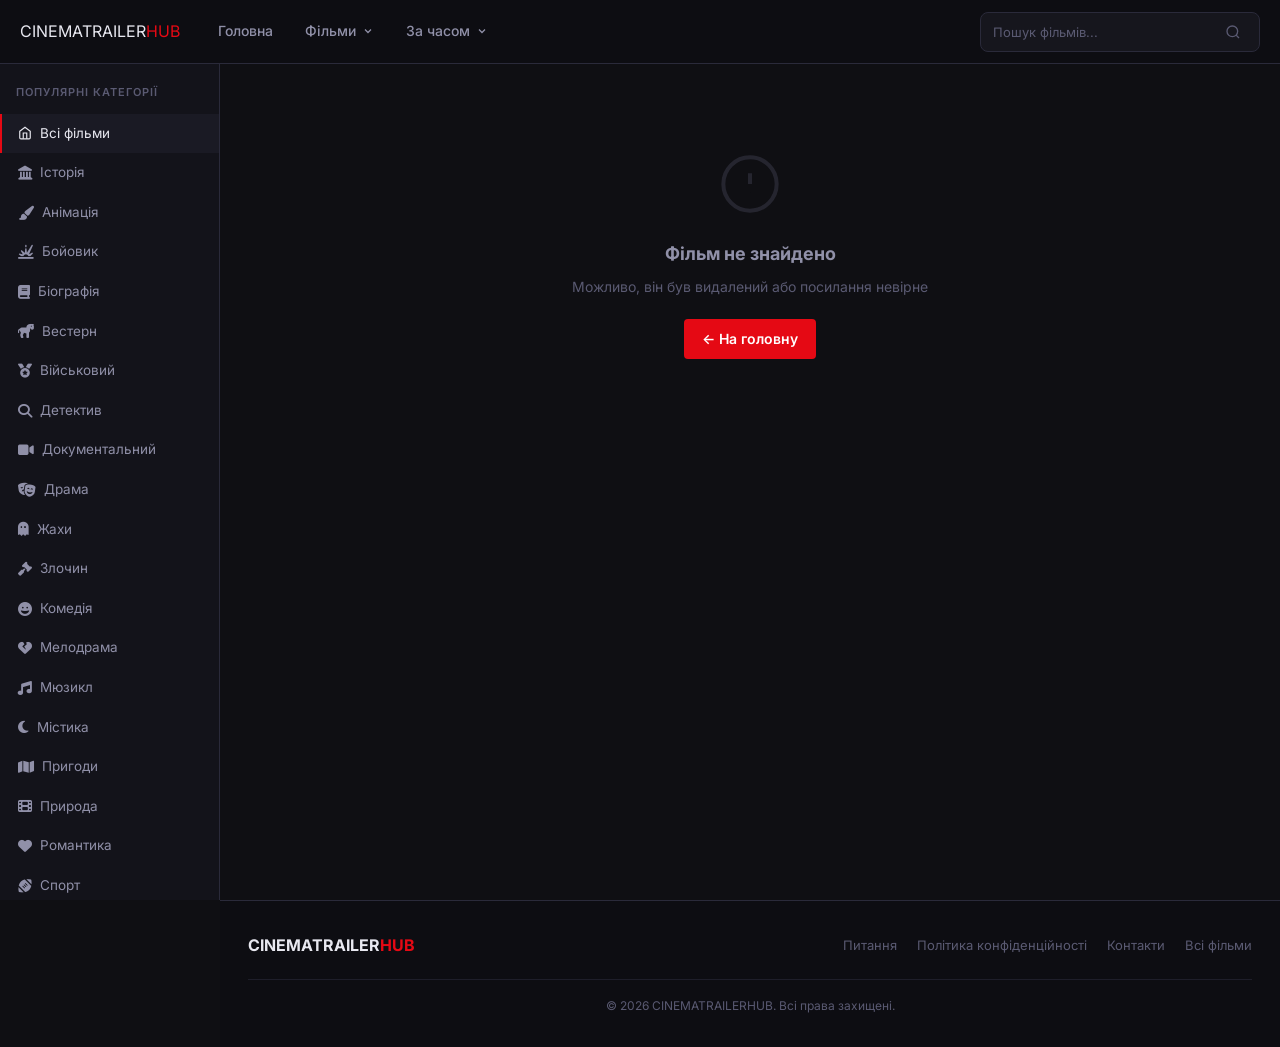
<file: movie.html>
<!DOCTYPE html>
<html lang="uk">
<head>
  <meta charset="UTF-8" />
  <meta name="viewport" content="width=device-width, initial-scale=1.0" />
  <meta name="description" content="Дивіться трейлер фільму онлайн — Filmoteka" />
  <title>Фільм — Filmoteka</title>
  <link rel="preconnect" href="https://fonts.googleapis.com" />
  <link rel="preconnect" href="https://fonts.gstatic.com" crossorigin />
  <link rel="stylesheet" href="https://cdnjs.cloudflare.com/ajax/libs/font-awesome/6.4.0/css/all.min.css" />
  <link href="https://fonts.googleapis.com/css2?family=Inter:wght@400;500;600;700;800&display=swap" rel="stylesheet" />
  <link rel="stylesheet" href="css/style.css" />
</head>
<body>

  <div id="app-header"></div>

  <div class="page-wrapper">
    <div id="app-sidebar"></div>

    <main class="main-content" id="main-content">
      <!-- Rendered by JS -->
    </main>
  </div>

  <div id="app-footer"></div>

  <script src="js/data.js"></script>
  <script src="js/app.js"></script>
  <script>
    document.addEventListener('DOMContentLoaded', function() {
      initMoviePage();
      renderFooter();
    });
  </script>
</body>
</html>
</file>
<file: css/style.css>
:root {
  --bg-primary: #0f0f13;
  --bg-secondary: #16161d;
  --bg-card: #1a1a24;
  --bg-card-hover: #22222f;
  --bg-sidebar: #13131a;
  --bg-header: #0d0d12;
  --accent: #e50914;
  --accent-hover: #f40612;
  --accent-light: rgba(229, 9, 20, 0.15);
  --text-primary: #e8e8f0;
  --text-secondary: #9090a8;
  --text-muted: #5a5a72;
  --border: #2a2a3a;
  --border-light: #1e1e2a;
  --tag-bg: #252535;
  --tag-text: #b0b0c8;
  --star-color: #f5c518;
  --shadow: 0 4px 24px rgba(0, 0, 0, 0.5);
  --shadow-card: 0 2px 12px rgba(0, 0, 0, 0.4);
  --radius: 8px;
  --radius-sm: 4px;
  --radius-lg: 12px;
  --transition: 0.2s ease;
  --sidebar-width: 220px;
  --header-height: 64px;
  --font: 'Inter', -apple-system, BlinkMacSystemFont, 'Segoe UI', sans-serif;
}

/* ---------- Reset & Base ---------- */
*, *::before, *::after {
  box-sizing: border-box;
  margin: 0;
  padding: 0;
}

html {
  scroll-behavior: smooth;
}

body {
  font-family: var(--font);
  background-color: var(--bg-primary);
  color: var(--text-primary);
  line-height: 1.6;
  min-height: 100vh;
  overflow-x: hidden;
}

a {
  color: inherit;
  text-decoration: none;
  transition: color var(--transition);
}

a:hover {
  color: var(--accent);
}

img {
  max-width: 100%;
  display: block;
}

ul, ol {
  list-style: none;
}

button {
  cursor: pointer;
  border: none;
  background: none;
  font-family: inherit;
}

input {
  font-family: inherit;
}

/* ---------- Scrollbar ---------- */
::-webkit-scrollbar {
  width: 6px;
  height: 6px;
}
::-webkit-scrollbar-track {
  background: var(--bg-secondary);
}
::-webkit-scrollbar-thumb {
  background: var(--border);
  border-radius: 3px;
}
::-webkit-scrollbar-thumb:hover {
  background: var(--text-muted);
}

/* ============================================================
   HEADER
   ============================================================ */
.header {
  position: fixed;
  top: 0;
  left: 0;
  right: 0;
  height: var(--header-height);
  background: var(--bg-header);
  border-bottom: 1px solid var(--border);
  z-index: 1000;
  display: flex;
  align-items: center;
  padding: 0 20px;
  gap: 24px;
}

/* Logo */
.header-logo {
  display: flex;
  align-items: center;
  gap: 10px;
  flex-shrink: 0;
  text-decoration: none;
}

.header-logo__icon {
  width: 36px;
  height: 36px;
  background: var(--accent);
  border-radius: var(--radius-sm);
  display: flex;
  align-items: center;
  justify-content: center;
  font-size: 18px;
  flex-shrink: 0;
}

.sidebar-search {
  display: none;
}
.header-logo__icon {
  display: none;
}

.header-logo__text span {
  color: var(--accent);
}

/* Nav */
.header-nav {
  display: flex;
  align-items: center;
  gap: 4px;
}

.nav-item {
  position: relative;
}

.nav-link {
  display: flex;
  align-items: center;
  gap: 6px;
  padding: 8px 14px;
  border-radius: var(--radius-sm);
  font-size: 14px;
  font-weight: 500;
  color: var(--text-secondary);
  transition: all var(--transition);
  white-space: nowrap;
}

.nav-link:hover,
.nav-link.active {
  color: var(--text-primary);
  background: var(--bg-card);
}

.nav-link svg {
  transition: transform var(--transition);
}

.nav-item:hover .nav-link svg {
  transform: rotate(180deg);
}

/* Dropdown */
.nav-dropdown {
  position: absolute;
  top: calc(100% + 8px);
  left: 0;
  background: var(--bg-secondary);
  border: 1px solid var(--border);
  border-radius: var(--radius);
  min-width: 200px;
  padding: 8px;
  opacity: 0;
  visibility: hidden;
  transform: translateY(-8px);
  transition: all var(--transition);
  z-index: 100;
  box-shadow: var(--shadow);
}

.nav-item:hover .nav-dropdown {
  opacity: 1;
  visibility: visible;
  transform: translateY(0);
}

.nav-dropdown a {
  display: block;
  padding: 8px 12px;
  border-radius: var(--radius-sm);
  font-size: 14px;
  color: var(--text-secondary);
  transition: all var(--transition);
}

.nav-dropdown a:hover {
  color: var(--text-primary);
  background: var(--bg-card);
}

/* Search */
.header-search {
  margin-left: auto;
  display: flex;
  align-items: center;
  gap: 8px;
  background: var(--bg-secondary);
  border: 1px solid var(--border);
  border-radius: var(--radius);
  padding: 8px 12px;
  transition: all var(--transition);
  flex-shrink: 0;
  width: 280px;
  height: 40px;
}

.header-search:focus-within {
  border-color: var(--accent);
  background: var(--bg-card);
  box-shadow: 0 0 0 2px rgba(229, 9, 20, 0.1);
}

.header-search input {
  background: none;
  border: none;
  outline: none;
  color: var(--text-primary);
  font-size: 13px;
  padding: 0;
  width: 100%;
  height: 100%;
}

.header-search input::placeholder {
  color: var(--text-muted);
}

.header-search button {
  color: var(--text-muted);
  display: flex;
  align-items: center;
  justify-content: center;
  padding: 4px 6px;
  border-radius: var(--radius-sm);
  transition: all var(--transition);
  flex-shrink: 0;
  width: 28px;
  height: 28px;
}

.header-search button:hover {
  color: var(--accent);
  background: var(--bg-secondary);
}

/* Mobile menu button */
.header-burger {
  display: none;
  flex-direction: column;
  gap: 5px;
  padding: 8px;
  cursor: pointer;
  margin-left: auto;
}

.header-burger span {
  display: block;
  width: 22px;
  height: 2px;
  background: var(--text-primary);
  border-radius: 2px;
  transition: all var(--transition);
}

.header-burger.active span:nth-child(1) {
  transform: rotate(45deg) translate(5px, 5px);
}
.header-burger.active span:nth-child(2) {
  opacity: 0;
}
.header-burger.active span:nth-child(3) {
  transform: rotate(-45deg) translate(5px, -5px);
}

/* ============================================================
   LAYOUT
   ============================================================ */
.page-wrapper {
  display: flex;
  min-height: 100vh;
  padding-top: var(--header-height);
}

/* ---------- Sidebar ---------- */
.sidebar {
  width: var(--sidebar-width);
  flex-shrink: 0;
  background: var(--bg-sidebar);
  border-right: 1px solid var(--border);
  position: fixed;
  top: var(--header-height);
  left: 0;
  bottom: 0;
  overflow-y: auto;
  padding: 20px 0;
  z-index: 100;
  transition: transform var(--transition);
}

.sidebar-title {
  font-size: 11px;
  font-weight: 600;
  text-transform: uppercase;
  letter-spacing: 1px;
  color: var(--text-muted);
  padding: 0 16px 12px;
}

.sidebar-list {
  display: flex;
  flex-direction: column;
}

.sidebar-link {
  display: flex;
  align-items: center;
  gap: 8px;
  padding: 9px 16px;
  font-size: 13.5px;
  color: var(--text-secondary);
  transition: all var(--transition);
  border-left: 2px solid transparent;
  white-space: nowrap;
  overflow: hidden;
  text-overflow: ellipsis;
}

.sidebar-link:hover,
.sidebar-link.active {
  color: var(--text-primary);
  background: var(--bg-card);
  border-left-color: var(--accent);
}

.sidebar-link svg {
  flex-shrink: 0;
  opacity: 0.6;
}

.sidebar-link:hover svg,
.sidebar-link.active svg {
  opacity: 1;
}

/* ---------- Main Content ---------- */
.main-content {
  flex: 1;
  margin-left: var(--sidebar-width);
  min-width: 0;
  padding: 28px 28px 60px;
}

/* ============================================================
   BREADCRUMB
   ============================================================ */
.breadcrumb {
  display: flex;
  align-items: center;
  gap: 8px;
  font-size: 13px;
  color: var(--text-muted);
  margin-bottom: 24px;
}

.breadcrumb a {
  color: var(--text-secondary);
}

.breadcrumb a:hover {
  color: var(--accent);
}

.breadcrumb-sep {
  color: var(--text-muted);
}

.breadcrumb-current {
  color: var(--text-primary);
}

/* ============================================================
   SECTION HEADERS
   ============================================================ */
.section-header {
  display: flex;
  align-items: center;
  justify-content: space-between;
  margin-bottom: 20px;
}

.section-title {
  font-size: 20px;
  font-weight: 700;
  color: var(--text-primary);
  display: flex;
  align-items: center;
  gap: 10px;
}

.section-title::before {
  content: '';
  display: block;
  width: 4px;
  height: 22px;
  background: var(--accent);
  border-radius: 2px;
}

.section-link {
  font-size: 13px;
  color: var(--text-secondary);
  display: flex;
  align-items: center;
  gap: 4px;
  transition: color var(--transition);
}

.section-link:hover {
  color: var(--accent);
}

/* ============================================================
   MOVIE CARDS — GRID
   ============================================================ */
.movies-grid {
  display: grid;
  grid-template-columns: repeat(auto-fill, minmax(160px, 1fr));
  gap: 16px;
}

/* ---------- Movie Card ---------- */
.movie-card {
  display: flex;
  flex-direction: column;
  background: var(--bg-card);
  border-radius: var(--radius);
  overflow: hidden;
  transition: transform var(--transition), box-shadow var(--transition);
  cursor: pointer;
  position: relative;
}

.movie-card:hover {
  transform: translateY(-4px);
  box-shadow: 0 12px 32px rgba(0, 0, 0, 0.6);
}

/* Poster wrapper — fixed aspect ratio */
.movie-card__poster-wrap {
  position: relative;
  width: 100%;
  padding-top: 150%; /* 2:3 ratio */
  overflow: hidden;
  background: var(--bg-secondary);
  flex-shrink: 0;
}

.movie-card__poster {
  position: absolute;
  inset: 0;
  width: 100%;
  height: 100%;
  object-fit: cover;
  transition: transform 0.4s ease;
}

.movie-card:hover .movie-card__poster {
  transform: scale(1.05);
}

/* Overlay on hover */
.movie-card__overlay {
  position: absolute;
  inset: 0;
  background: linear-gradient(to top, rgba(0,0,0,0.85) 0%, rgba(0,0,0,0.1) 50%, transparent 100%);
  opacity: 0;
  transition: opacity var(--transition);
  display: flex;
  align-items: flex-end;
  padding: 12px;
}

.movie-card:hover .movie-card__overlay {
  opacity: 1;
}

.movie-card__play-btn {
  width: 44px;
  height: 44px;
  background: var(--accent);
  border-radius: 50%;
  display: flex;
  align-items: center;
  justify-content: center;
  margin: 0 auto;
  position: absolute;
  top: 50%;
  left: 50%;
  transform: translate(-50%, -50%) scale(0.8);
  opacity: 0;
  transition: all var(--transition);
}

.movie-card:hover .movie-card__play-btn {
  opacity: 1;
  transform: translate(-50%, -50%) scale(1);
}

/* Rating badge */
.movie-card__rating {
  position: absolute;
  top: 8px;
  right: 8px;
  background: rgba(0,0,0,0.75);
  backdrop-filter: blur(4px);
  border-radius: var(--radius-sm);
  padding: 3px 7px;
  font-size: 12px;
  font-weight: 600;
  color: var(--star-color);
  display: flex;
  align-items: center;
  gap: 3px;
}

/* Age badge */
.movie-card__age {
  position: absolute;
  top: 8px;
  left: 8px;
  background: rgba(0,0,0,0.75);
  backdrop-filter: blur(4px);
  border-radius: var(--radius-sm);
  padding: 3px 6px;
  font-size: 11px;
  font-weight: 600;
  color: var(--text-secondary);
}

/* NEW badge */
.movie-card__new-badge {
  position: absolute;
  bottom: 8px;
  left: 8px;
  background: var(--accent);
  border-radius: var(--radius-sm);
  padding: 2px 7px;
  font-size: 10px;
  font-weight: 700;
  color: #fff;
  text-transform: uppercase;
  letter-spacing: 0.5px;
}

/* Card body — always same height */
.movie-card__body {
  padding: 10px 10px 12px;
  display: flex;
  flex-direction: column;
  gap: 6px;
  flex: 1;
  min-height: 0;
}

/* Tags row — wraps, never overflows */
.movie-card__tags {
  display: flex;
  flex-wrap: wrap;
  gap: 4px;
  min-height: 22px;
}

.movie-card__tag {
  display: inline-block;
  padding: 2px 7px;
  background: var(--tag-bg);
  border-radius: 3px;
  font-size: 11px;
  color: var(--tag-text);
  white-space: nowrap;
  transition: all var(--transition);
}

.movie-card__tag:hover {
  background: var(--accent-light);
  color: var(--accent);
}

/* Title — full text, wraps, no truncation */
.movie-card__title {
  font-size: 13px;
  font-weight: 600;
  color: var(--text-primary);
  line-height: 1.4;
  word-break: break-word;
  hyphens: auto;
}

/* Meta row */
.movie-card__meta {
  display: flex;
  align-items: center;
  gap: 8px;
  font-size: 11.5px;
  color: var(--text-muted);
  flex-wrap: wrap;
}

.movie-card__views {
  display: flex;
  align-items: center;
  gap: 3px;
}

/* ============================================================
   HORIZONTAL SCROLL SECTION
   ============================================================ */
.movies-scroll-wrap {
  position: relative;
}

.movies-scroll {
  display: flex;
  gap: 14px;
  overflow-x: auto;
  padding-bottom: 8px;
  scroll-snap-type: x mandatory;
  -webkit-overflow-scrolling: touch;
}

.movies-scroll::-webkit-scrollbar {
  height: 4px;
}

.movies-scroll .movie-card {
  flex-shrink: 0;
  width: 160px;
  scroll-snap-align: start;
}

/* Scroll arrows */
.scroll-arrow {
  position: absolute;
  top: 50%;
  transform: translateY(-50%);
  width: 36px;
  height: 36px;
  background: var(--bg-secondary);
  border: 1px solid var(--border);
  border-radius: 50%;
  display: flex;
  align-items: center;
  justify-content: center;
  color: var(--text-primary);
  z-index: 10;
  transition: all var(--transition);
  cursor: pointer;
}

.scroll-arrow:hover {
  background: var(--accent);
  border-color: var(--accent);
}

.scroll-arrow--left { left: -18px; }
.scroll-arrow--right { right: -18px; }

/* ============================================================
   SECTION SPACING
   ============================================================ */
.section {
  margin-bottom: 40px;
}

/* ============================================================
   PAGE: FILMS LIST
   ============================================================ */
.page-title {
  font-size: 26px;
  font-weight: 700;
  margin-bottom: 24px;
  color: var(--text-primary);
}

/* Filters bar */
.filters-bar {
  display: flex;
  flex-wrap: wrap;
  gap: 10px;
  margin-bottom: 28px;
  padding: 16px;
  background: var(--bg-secondary);
  border: 1px solid var(--border);
  border-radius: var(--radius);
}

.filter-group {
  display: flex;
  flex-direction: column;
  gap: 4px;
  min-width: 140px;
  flex: 1;
}

.filter-label {
  font-size: 11px;
  font-weight: 600;
  text-transform: uppercase;
  letter-spacing: 0.8px;
  color: var(--text-muted);
}

.filter-select {
  background: var(--bg-card);
  border: 1px solid var(--border);
  border-radius: var(--radius-sm);
  color: var(--text-primary);
  font-size: 13.5px;
  padding: 8px 10px;
  outline: none;
  cursor: pointer;
  transition: border-color var(--transition);
  appearance: none;
  background-image: url("data:image/svg+xml,%3Csvg xmlns='http://www.w3.org/2000/svg' width='12' height='12' viewBox='0 0 24 24' fill='none' stroke='%239090a8' stroke-width='2'%3E%3Cpath d='M6 9l6 6 6-6'/%3E%3C/svg%3E");
  background-repeat: no-repeat;
  background-position: right 10px center;
  padding-right: 30px;
}

.filter-select:focus {
  border-color: var(--accent);
}

.filter-select option {
  background: var(--bg-secondary);
}

.filter-btn {
  display: flex;
  align-items: center;
  gap: 6px;
  padding: 8px 16px;
  background: var(--accent);
  color: #fff;
  border-radius: var(--radius-sm);
  font-size: 13.5px;
  font-weight: 600;
  transition: background var(--transition);
  align-self: flex-end;
  white-space: nowrap;
}

.filter-btn:hover {
  background: var(--accent-hover);
}

.filter-reset {
  display: flex;
  align-items: center;
  gap: 6px;
  padding: 8px 14px;
  background: var(--bg-card);
  border: 1px solid var(--border);
  color: var(--text-secondary);
  border-radius: var(--radius-sm);
  font-size: 13.5px;
  transition: all var(--transition);
  align-self: flex-end;
  white-space: nowrap;
}

.filter-reset:hover {
  border-color: var(--accent);
  color: var(--accent);
}

/* Results count */
.results-count {
  font-size: 13px;
  color: var(--text-muted);
  margin-bottom: 16px;
}

.results-count strong {
  color: var(--text-primary);
}

/* Empty state */
.empty-state {
  text-align: center;
  padding: 60px 20px;
  color: var(--text-muted);
}

.empty-state svg {
  margin: 0 auto 16px;
  opacity: 0.3;
}

.empty-state h3 {
  font-size: 18px;
  color: var(--text-secondary);
  margin-bottom: 8px;
}

.empty-state p {
  font-size: 14px;
}

/* ============================================================
   PAGE: MOVIE DETAIL
   ============================================================ */
.movie-detail {
  max-width: 1100px;
}

/* Trailer section */
.trailer-section {
  margin-bottom: 28px;
}

.trailer-wrap {
  position: relative;
  width: 100%;
  padding-top: 56.25%; /* 16:9 */
  background: #000;
  border-radius: var(--radius-lg);
  overflow: hidden;
  box-shadow: 0 8px 40px rgba(0, 0, 0, 0.7);
}

.trailer-wrap iframe {
  position: absolute;
  inset: 0;
  width: 100%;
  height: 100%;
  border: none;
}

/* Movie info block */
.movie-info {
  display: grid;
  grid-template-columns: 180px 1fr;
  gap: 28px;
  margin-bottom: 32px;
  align-items: start;
}

.movie-info__poster {
  border-radius: var(--radius);
  overflow: hidden;
  box-shadow: var(--shadow-card);
  flex-shrink: 0;
}

.movie-info__poster img {
  width: 100%;
  aspect-ratio: 2/3;
  object-fit: cover;
}

.movie-info__content {
  min-width: 0;
}

.movie-info__title {
  font-size: 28px;
  font-weight: 800;
  line-height: 1.2;
  margin-bottom: 12px;
  word-break: break-word;
}

/* Rating row */
.movie-rating {
  display: flex;
  align-items: center;
  gap: 16px;
  margin-bottom: 14px;
  flex-wrap: wrap;
}

.rating-stars {
  display: flex;
  align-items: center;
  gap: 6px;
}

.rating-stars svg {
  color: var(--star-color);
}

.rating-value {
  font-size: 22px;
  font-weight: 700;
  color: var(--star-color);
}

.rating-count {
  font-size: 13px;
  color: var(--text-muted);
}

/* Meta list */
.movie-meta-list {
  display: flex;
  flex-direction: column;
  gap: 8px;
  margin-bottom: 16px;
}

.movie-meta-row {
  display: flex;
  align-items: flex-start;
  gap: 12px;
  font-size: 13.5px;
}

.movie-meta-row__label {
  color: var(--text-muted);
  flex-shrink: 0;
  min-width: 90px;
}

.movie-meta-row__value {
  color: var(--text-primary);
  display: flex;
  flex-wrap: wrap;
  gap: 6px;
  align-items: center;
}

.meta-tag {
  display: inline-block;
  padding: 3px 10px;
  background: var(--tag-bg);
  border-radius: 20px;
  font-size: 12px;
  color: var(--tag-text);
  transition: all var(--transition);
  cursor: pointer;
}

.meta-tag:hover {
  background: var(--accent-light);
  color: var(--accent);
}

/* Stats row */
.movie-stats {
  display: flex;
  align-items: center;
  gap: 20px;
  font-size: 13px;
  color: var(--text-muted);
  margin-bottom: 16px;
  flex-wrap: wrap;
}

.movie-stats span {
  display: flex;
  align-items: center;
  gap: 5px;
}

/* Description */
.movie-description {
  font-size: 14.5px;
  line-height: 1.75;
  color: var(--text-secondary);
  margin-bottom: 16px;
}

/* Tags */
.movie-tags {
  display: flex;
  flex-wrap: wrap;
  gap: 6px;
  margin-bottom: 20px;
}

.movie-tag {
  display: inline-block;
  padding: 5px 12px;
  background: var(--tag-bg);
  border-radius: 20px;
  font-size: 12.5px;
  color: var(--tag-text);
  transition: all var(--transition);
  cursor: pointer;
}

.movie-tag:hover {
  background: var(--accent-light);
  color: var(--accent);
}

/* Tabs */
.tabs {
  border-bottom: 1px solid var(--border);
  display: flex;
  gap: 0;
  margin-bottom: 24px;
}

.tab-btn {
  padding: 10px 20px;
  font-size: 14px;
  font-weight: 500;
  color: var(--text-secondary);
  border-bottom: 2px solid transparent;
  transition: all var(--transition);
  cursor: pointer;
  background: none;
  border-top: none;
  border-left: none;
  border-right: none;
}

.tab-btn:hover {
  color: var(--text-primary);
}

.tab-btn.active {
  color: var(--accent);
  border-bottom-color: var(--accent);
}

.tab-content {
  display: none;
}

.tab-content.active {
  display: block;
}

/* Recommendation cards (large) */
.recommend-grid {
  display: grid;
  grid-template-columns: repeat(auto-fill, minmax(220px, 1fr));
  gap: 20px;
}

.recommend-card {
  display: flex;
  flex-direction: column;
  background: var(--bg-card);
  border-radius: var(--radius);
  overflow: hidden;
  transition: transform var(--transition), box-shadow var(--transition);
  cursor: pointer;
}

.recommend-card:hover {
  transform: translateY(-3px);
  box-shadow: var(--shadow);
}

.recommend-card__poster {
  position: relative;
  width: 100%;
  padding-top: 56.25%;
  overflow: hidden;
  background: var(--bg-secondary);
}

.recommend-card__poster img {
  position: absolute;
  inset: 0;
  width: 100%;
  height: 100%;
  object-fit: cover;
  transition: transform 0.4s ease;
}

.recommend-card:hover .recommend-card__poster img {
  transform: scale(1.05);
}

.recommend-card__body {
  padding: 12px;
}

.recommend-card__title {
  font-size: 14px;
  font-weight: 600;
  margin-bottom: 6px;
  line-height: 1.4;
  word-break: break-word;
}

.recommend-card__desc {
  font-size: 12.5px;
  color: var(--text-secondary);
  line-height: 1.6;
  display: -webkit-box;
  -webkit-line-clamp: 3;
  -webkit-box-orient: vertical;
  overflow: hidden;
}

.recommend-card__btn {
  display: inline-flex;
  align-items: center;
  gap: 6px;
  margin-top: 10px;
  padding: 7px 14px;
  background: var(--accent);
  color: #fff;
  border-radius: var(--radius-sm);
  font-size: 12.5px;
  font-weight: 600;
  transition: background var(--transition);
}

.recommend-card__btn:hover {
  background: var(--accent-hover);
  color: #fff;
}

/* ============================================================
   PAGE: SEARCH
   ============================================================ */
.search-page-header {
  margin-bottom: 24px;
}

.search-page-title {
  font-size: 22px;
  font-weight: 700;
  margin-bottom: 4px;
}

.search-page-query {
  color: var(--accent);
}

.search-layout {
  display: grid;
  grid-template-columns: 220px 1fr;
  gap: 24px;
  align-items: start;
}

.search-sidebar {
  background: var(--bg-secondary);
  border: 1px solid var(--border);
  border-radius: var(--radius);
  padding: 16px;
  position: sticky;
  top: calc(var(--header-height) + 20px);
}

.search-sidebar-title {
  font-size: 12px;
  font-weight: 700;
  text-transform: uppercase;
  letter-spacing: 0.8px;
  color: var(--text-muted);
  margin-bottom: 12px;
}

.filter-tags {
  display: flex;
  flex-direction: column;
  gap: 2px;
}

.filter-tag-btn {
  display: flex;
  align-items: center;
  justify-content: space-between;
  padding: 7px 10px;
  border-radius: var(--radius-sm);
  font-size: 13px;
  color: var(--text-secondary);
  transition: all var(--transition);
  cursor: pointer;
  background: none;
  border: none;
  text-align: left;
  width: 100%;
}

.filter-tag-btn:hover,
.filter-tag-btn.active {
  background: var(--bg-card);
  color: var(--text-primary);
}

.filter-tag-btn.active {
  color: var(--accent);
}

.filter-tag-count {
  font-size: 11px;
  color: var(--text-muted);
  background: var(--bg-card);
  padding: 1px 6px;
  border-radius: 10px;
}

/* ============================================================
   FOOTER
   ============================================================ */
.footer {
  background: var(--bg-header);
  border-top: 1px solid var(--border);
  padding: 32px 28px;
  margin-left: var(--sidebar-width);
}

.footer-inner {
  max-width: 1200px;
  display: flex;
  align-items: center;
  justify-content: space-between;
  flex-wrap: wrap;
  gap: 20px;
}

.footer-logo {
  display: flex;
  align-items: center;
  gap: 10px;
  text-decoration: none;
}

.footer-logo__icon {
  width: 30px;
  height: 30px;
  background: var(--accent);
  border-radius: var(--radius-sm);
  display: flex;
  align-items: center;
  justify-content: center;
  font-size: 14px;
}

.footer-logo__text {
  font-size: 16px;
  font-weight: 700;
  color: var(--text-primary);
}

.footer-logo__text span {
  color: var(--accent);
}

.footer-links {
  display: flex;
  gap: 20px;
  flex-wrap: wrap;
}

.footer-links a {
  font-size: 13px;
  color: var(--text-muted);
  transition: color var(--transition);
}

.footer-links a:hover {
  color: var(--text-primary);
}

.footer-copy {
  font-size: 12px;
  color: var(--text-muted);
  width: 100%;
  text-align: center;
  padding-top: 16px;
  border-top: 1px solid var(--border-light);
}

/* ============================================================
   LOADING SKELETON
   ============================================================ */
@keyframes shimmer {
  0% { background-position: -400px 0; }
  100% { background-position: 400px 0; }
}

.skeleton {
  background: linear-gradient(90deg, var(--bg-card) 25%, var(--bg-card-hover) 50%, var(--bg-card) 75%);
  background-size: 800px 100%;
  animation: shimmer 1.5s infinite;
  border-radius: var(--radius-sm);
}

.skeleton-card {
  background: var(--bg-card);
  border-radius: var(--radius);
  overflow: hidden;
}

.skeleton-poster {
  width: 100%;
  padding-top: 150%;
}

.skeleton-line {
  height: 12px;
  margin: 8px 10px;
}

.skeleton-line--short {
  width: 60%;
}

/* ============================================================
   SEARCH RESULTS LIVE DROPDOWN
   ============================================================ */
.search-dropdown {
  position: absolute;
  top: calc(100% + 8px);
  right: 0;
  width: 360px;
  background: var(--bg-secondary);
  border: 1px solid var(--border);
  border-radius: var(--radius);
  box-shadow: var(--shadow);
  z-index: 200;
  overflow: hidden;
  display: none;
}

.search-dropdown.open {
  display: block;
}

.search-dropdown-item {
  display: flex;
  align-items: center;
  gap: 12px;
  padding: 10px 14px;
  transition: background var(--transition);
  cursor: pointer;
}

.search-dropdown-item:hover {
  background: var(--bg-card);
}

.search-dropdown-item img {
  width: 36px;
  height: 54px;
  object-fit: cover;
  border-radius: 4px;
  flex-shrink: 0;
}

.search-dropdown-item__info {
  min-width: 0;
}

.search-dropdown-item__title {
  font-size: 13.5px;
  font-weight: 600;
  white-space: nowrap;
  overflow: hidden;
  text-overflow: ellipsis;
}

.search-dropdown-item__meta {
  font-size: 12px;
  color: var(--text-muted);
  display: flex;
  gap: 8px;
  flex-wrap: wrap;
  margin-top: 2px;
}

.search-dropdown-all {
  display: block;
  text-align: center;
  padding: 10px;
  font-size: 13px;
  color: var(--accent);
  border-top: 1px solid var(--border);
  transition: background var(--transition);
}

.search-dropdown-all:hover {
  background: var(--bg-card);
}

.search-dropdown-empty {
  padding: 20px;
  text-align: center;
  font-size: 13px;
  color: var(--text-muted);
}

/* Header search position fix */
.header-search-wrap {
  position: relative;
  margin-left: auto;
  flex-shrink: 0;
}

/* ============================================================
   MOBILE OVERLAY
   ============================================================ */
.sidebar-overlay {
  display: none;
  position: fixed;
  inset: 0;
  background: rgba(0,0,0,0.6);
  z-index: 99;
  backdrop-filter: blur(2px);
}

.sidebar-overlay.active {
  display: block;
}

/* ============================================================
   RESPONSIVE
   ============================================================ */

/* Tablet */
@media (max-width: 1024px) {
  :root {
    --sidebar-width: 200px;
  }

  .main-content {
    padding: 20px 20px 50px;
  }

  .movies-grid {
    grid-template-columns: repeat(auto-fill, minmax(140px, 1fr));
    gap: 12px;
  }

  .movie-info {
    grid-template-columns: 150px 1fr;
    gap: 20px;
  }

  .search-layout {
    grid-template-columns: 180px 1fr;
  }
}

/* Mobile */
@media (max-width: 768px) {
  :root {
    --header-height: 56px;
    --sidebar-width: 260px;
  }

  /* Header */
  .header {
    padding: 0 16px;
    gap: 12px;
  }

  .header-nav {
    display: none;
  }

  .header-search-wrap {
    display: none;
  }

  .header-burger {
    display: flex;
    margin-left: auto;
  }

  /* Sidebar becomes drawer */
  .sidebar {
    transform: translateX(-100%);
    z-index: 200;
    width: var(--sidebar-width);
  }

  .sidebar.open {
    transform: translateX(0);
  }

  /* Main content full width */
  .main-content {
    margin-left: 0;
    padding: 16px 14px 50px;
  }

  .footer {
    margin-left: 0;
    padding: 24px 16px;
  }

  /* Grid */
  .movies-grid {
    grid-template-columns: repeat(auto-fill, minmax(130px, 1fr));
    gap: 10px;
  }

  /* Movie detail */
  .movie-info {
    grid-template-columns: 1fr;
  }

  .movie-info__poster {
    max-width: 160px;
  }

  .movie-info__title {
    font-size: 22px;
  }

  /* Search layout */
  .search-layout {
    grid-template-columns: 1fr;
  }

  .search-sidebar {
    position: static;
  }

  /* Filters */
  .filters-bar {
    flex-direction: column;
  }

  .filter-group {
    min-width: unset;
  }

  /* Section title */
  .section-title {
    font-size: 17px;
  }

  .page-title {
    font-size: 20px;
  }

  /* Scroll cards */
  .movies-scroll .movie-card {
    width: 130px;
  }

  /* Recommend grid */
  .recommend-grid {
    grid-template-columns: repeat(auto-fill, minmax(160px, 1fr));
    gap: 12px;
  }

  /* Footer */
  .footer-inner {
    flex-direction: column;
    align-items: flex-start;
    gap: 16px;
  }

  /* Mobile search bar in sidebar */
  .sidebar-search {
    display: flex;
    align-items: center;
    gap: 8px;
    background: var(--bg-card);
    border: 1px solid var(--border);
    border-radius: var(--radius);
    padding: 0 12px;
    margin: 0 12px 16px;
  }

  .sidebar-search input {
    background: none;
    border: none;
    outline: none;
    color: var(--text-primary);
    font-size: 14px;
    padding: 10px 0;
    width: 100%;
  }

  .sidebar-search input::placeholder {
    color: var(--text-muted);
  }

  .sidebar-search button {
    color: var(--text-muted);
    display: flex;
    align-items: center;
    padding: 4px;
  }
}

@media (max-width: 480px) {
  .movies-grid {
    grid-template-columns: repeat(2, 1fr);
    gap: 8px;
  }

  .movies-scroll .movie-card {
    width: 120px;
  }

  .movie-card__body {
    padding: 8px 8px 10px;
  }

  .movie-card__title {
    font-size: 12px;
  }

  .movie-card__tag {
    font-size: 10px;
    padding: 1px 5px;
  }
}

/* ============================================================
   UTILITIES
   ============================================================ */
.hidden { display: none !important; }
.text-accent { color: var(--accent); }
.text-muted { color: var(--text-muted); }
.text-secondary { color: var(--text-secondary); }

.btn {
  display: inline-flex;
  align-items: center;
  gap: 6px;
  padding: 9px 18px;
  border-radius: var(--radius-sm);
  font-size: 14px;
  font-weight: 600;
  transition: all var(--transition);
  cursor: pointer;
}

.btn-primary {
  background: var(--accent);
  color: #fff;
}

.btn-primary:hover {
  background: var(--accent-hover);
  color: #fff;
}

.btn-secondary {
  background: var(--bg-card);
  border: 1px solid var(--border);
  color: var(--text-primary);
}

.btn-secondary:hover {
  border-color: var(--accent);
  color: var(--accent);
}

/* Divider */
.divider {
  height: 1px;
  background: var(--border);
  margin: 32px 0;
}

/* Poster placeholder */
.poster-placeholder {
  width: 100%;
  height: 100%;
  background: var(--bg-secondary);
  display: flex;
  align-items: center;
  justify-content: center;
  color: var(--text-muted);
  font-size: 32px;
  position: absolute;
  inset: 0;
}

/* ============================================================
   ADDITIONAL IMPROVEMENTS
   ============================================================ */

/* Hero banner on main page */
.hero-banner {
  position: relative;
  width: 100%;
  border-radius: var(--radius-lg);
  overflow: hidden;
  margin-bottom: 32px;
  min-height: 220px;
  background: linear-gradient(135deg, #1a1a2e 0%, #16213e 50%, #0f3460 100%);
  display: flex;
  align-items: center;
  padding: 32px 36px;
}

.hero-banner__content {
  position: relative;
  z-index: 2;
  max-width: 500px;
}

.hero-banner__badge {
  display: inline-block;
  padding: 4px 12px;
  background: var(--accent);
  border-radius: 20px;
  font-size: 11px;
  font-weight: 700;
  text-transform: uppercase;
  letter-spacing: 1px;
  color: #fff;
  margin-bottom: 12px;
}

.hero-banner__title {
  font-size: 28px;
  font-weight: 800;
  line-height: 1.2;
  margin-bottom: 10px;
  color: #fff;
}

.hero-banner__desc {
  font-size: 14px;
  color: rgba(255,255,255,0.7);
  line-height: 1.6;
  margin-bottom: 20px;
}

.hero-banner__btn {
  display: inline-flex;
  align-items: center;
  gap: 8px;
  padding: 11px 22px;
  background: var(--accent);
  color: #fff;
  border-radius: var(--radius);
  font-size: 14px;
  font-weight: 700;
  transition: all var(--transition);
}

.hero-banner__btn:hover {
  background: var(--accent-hover);
  color: #fff;
  transform: translateY(-1px);
}

.hero-banner__decoration {
  position: absolute;
  right: 0;
  top: 0;
  bottom: 0;
  width: 45%;
  background: linear-gradient(to left, transparent, rgba(15,15,19,0));
  z-index: 1;
}

.hero-banner__poster {
  position: absolute;
  right: 0;
  top: 0;
  bottom: 0;
  width: 45%;
  object-fit: cover;
  opacity: 0.4;
}

/* Stats bar */
.stats-bar {
  display: flex;
  gap: 20px;
  padding: 16px 20px;
  background: var(--bg-secondary);
  border: 1px solid var(--border);
  border-radius: var(--radius);
  margin-bottom: 28px;
  flex-wrap: wrap;
}

.stats-bar__item {
  display: flex;
  align-items: center;
  gap: 8px;
  font-size: 13px;
  color: var(--text-secondary);
}

.stats-bar__item strong {
  font-size: 18px;
  font-weight: 700;
  color: var(--text-primary);
}

/* Pagination */
.pagination {
  display: flex;
  justify-content: center;
  align-items: center;
  gap: 6px;
  margin-top: 32px;
}

.page-btn {
  width: 36px;
  height: 36px;
  display: flex;
  align-items: center;
  justify-content: center;
  border-radius: var(--radius-sm);
  font-size: 13.5px;
  font-weight: 500;
  color: var(--text-secondary);
  background: var(--bg-card);
  border: 1px solid var(--border);
  cursor: pointer;
  transition: all var(--transition);
}

.page-btn:hover,
.page-btn.active {
  background: var(--accent);
  border-color: var(--accent);
  color: #fff;
}

.page-btn:disabled {
  opacity: 0.4;
  cursor: not-allowed;
}

/* Translation badge colors */
.translation-badge {
  display: inline-block;
  padding: 3px 10px;
  border-radius: 20px;
  font-size: 12px;
  font-weight: 600;
}

.translation-badge--dub {
  background: rgba(76, 175, 80, 0.15);
  color: #4caf50;
}

.translation-badge--sub {
  background: rgba(33, 150, 243, 0.15);
  color: #2196f3;
}

.translation-badge--orig {
  background: rgba(255, 152, 0, 0.15);
  color: #ff9800;
}

/* Rating color classes */
.rating--high { color: #4caf50; }
.rating--mid { color: #f5c518; }
.rating--low { color: #e57373; }

/* Smooth page transitions */
.main-content {
  animation: fadeIn 0.25s ease;
}

@keyframes fadeIn {
  from { opacity: 0; transform: translateY(8px); }
  to { opacity: 1; transform: translateY(0); }
}

/* Card hover glow */
.movie-card:hover {
  box-shadow: 0 12px 32px rgba(0, 0, 0, 0.6), 0 0 0 1px rgba(229, 9, 20, 0.15);
}

/* Trailer section title */
.trailer-title {
  font-size: 14px;
  font-weight: 600;
  color: var(--text-muted);
  text-transform: uppercase;
  letter-spacing: 1px;
  margin-bottom: 12px;
  display: flex;
  align-items: center;
  gap: 8px;
}

.trailer-title::before {
  content: '';
  display: block;
  width: 3px;
  height: 16px;
  background: var(--accent);
  border-radius: 2px;
}

/* Back button */
.back-btn {
  display: inline-flex;
  align-items: center;
  gap: 6px;
  padding: 7px 14px;
  background: var(--bg-card);
  border: 1px solid var(--border);
  border-radius: var(--radius-sm);
  font-size: 13px;
  color: var(--text-secondary);
  transition: all var(--transition);
  margin-bottom: 16px;
  cursor: pointer;
}

.back-btn:hover {
  border-color: var(--accent);
  color: var(--accent);
}

/* Mobile bottom nav */
.mobile-bottom-nav {
  display: none;
  position: fixed;
  bottom: 0;
  left: 0;
  right: 0;
  background: var(--bg-header);
  border-top: 1px solid var(--border);
  z-index: 500;
  padding: 8px 0;
}

.mobile-bottom-nav__items {
  display: flex;
  width: 100%;
}

.mobile-bottom-nav__item {
  flex: 1;
  display: flex;
  flex-direction: column;
  align-items: center;
  justify-content: center;
  gap: 3px;
}

.mobile-bottom-nav__item {
  display: flex;
  flex-direction: column;
  align-items: center;
  gap: 3px;
  padding: 6px 12px;
  font-size: 10px;
  color: var(--text-muted);
  transition: color var(--transition);
  cursor: pointer;
  text-decoration: none;
}

.mobile-bottom-nav__item.active,
.mobile-bottom-nav__item:hover {
  color: var(--accent);
}

.mobile-bottom-nav__item svg {
  width: 20px;
  height: 20px;
}

@media (max-width: 768px) {
  .mobile-bottom-nav {
    display: block;
  }

  .main-content {
    padding-bottom: 80px;
  }

  .footer {
    padding-bottom: 80px;
  }
}

/* ============================================================
   MOBILE RESPONSIVE — Полная адаптивность
   ============================================================ */

/* Tablet (768px - 1024px) */
@media (max-width: 1024px) {
  :root {
    --sidebar-width: 180px;
  }

  .header {
    padding: 0 16px;
    gap: 16px;
  }

  .header-search {
    width: 240px;
  }

  .main-content {
    padding: 20px;
  }

  .movies-grid {
    grid-template-columns: repeat(auto-fill, minmax(140px, 1fr));
    gap: 12px;
  }

  .section-title {
    font-size: 18px;
  }

  .hero-banner {
    padding: 24px 28px;
    min-height: 180px;
  }

  .hero-banner__title {
    font-size: 24px;
  }

  .hero-banner__desc {
    font-size: 13px;
  }
}

/* Mobile (480px - 768px) */
@media (max-width: 768px) {
  :root {
    --sidebar-width: 0;
    --header-height: 56px;
  }

  /* Header adjustments */
  .header {
    padding: 0 12px;
    gap: 8px;
    height: 56px;
  }

  .header-logo__icon {
    width: 32px;
    height: 32px;
    font-size: 16px;
  }

  .header-logo__text {
    font-size: 16px;
    display: block;
  }

  .header-logo {
    gap: 6px;
  }

  .header-nav {
    display: none;
  }

  .header-search {
    width: 100%;
    max-width: 200px;
    margin-left: 8px;
  }

  .header-search input {
    font-size: 12px;
  }

  .header-burger {
    display: flex;
    margin-left: auto;
  }

  /* Layout */
  .page-wrapper {
    flex-direction: column;
  }

  .sidebar {
    position: fixed;
    top: var(--header-height);
    left: 0;
    width: 100%;
    max-width: 280px;
    height: calc(100vh - var(--header-height));
    transform: translateX(-100%);
    z-index: 999;
    border-right: none;
    border-bottom: none;
    background: var(--bg-sidebar);
    transition: transform var(--transition);
  }

  .sidebar.open {
    transform: translateX(0);
  }

  .sidebar-overlay {
    position: fixed;
    top: var(--header-height);
    left: 0;
    right: 0;
    bottom: 0;
    background: rgba(0, 0, 0, 0.5);
    opacity: 0;
    visibility: hidden;
    transition: all var(--transition);
    z-index: 998;
  }

  .sidebar-overlay.active {
    opacity: 1;
    visibility: visible;
  }

  .main-content {
    margin-left: 0;
    padding: 16px 12px 80px;
    width: 100%;
  }

  /* Grid */
  .movies-grid {
    grid-template-columns: repeat(auto-fill, minmax(130px, 1fr));
    gap: 10px;
  }

  /* Hero banner */
  .hero-banner {
    padding: 16px 20px;
    min-height: 140px;
    margin-bottom: 20px;
    border-radius: 8px;
  }

  .hero-banner__title {
    font-size: 20px;
  }

  .hero-banner__desc {
    font-size: 12px;
    margin-bottom: 12px;
  }

  .hero-banner__btn {
    padding: 9px 16px;
    font-size: 12px;
  }

  /* Sections */
  .section-title {
    font-size: 16px;
  }

  .section-header {
    margin-bottom: 16px;
  }

  /* Search dropdown */
  .search-dropdown {
    position: fixed;
    top: var(--header-height);
    left: 0;
    right: 0;
    max-height: calc(100vh - var(--header-height) - 60px);
    width: 100%;
    border-radius: 0;
    z-index: 1001;
  }

  /* Sidebar search */
  .sidebar-search {
    display: flex;
    gap: 6px;
    padding: 12px 12px;
    background: var(--bg-card);
    border-bottom: 1px solid var(--border);
    margin-bottom: 12px;
  }

  .sidebar-search input {
    flex: 1;
    background: var(--bg-secondary);
    border: 1px solid var(--border);
    border-radius: var(--radius-sm);
    padding: 8px 10px;
    font-size: 12px;
    color: var(--text-primary);
  }

  .sidebar-search button {
    padding: 8px 10px;
    background: var(--accent);
    border-radius: var(--radius-sm);
    color: white;
  }

  /* Mobile bottom nav */
  .mobile-bottom-nav {
    display: flex;
  }

  .mobile-bottom-nav__item {
    flex: 1;
    padding: 8px 4px;
    font-size: 9px;
  }

  .mobile-bottom-nav__item svg,
  .mobile-bottom-nav__item i {
    width: 18px;
    height: 18px;
  }

  /* Breadcrumb */
  .breadcrumb {
    font-size: 11px;
    margin-bottom: 16px;
  }

  /* Filters */
  .filter-section {
    margin-bottom: 16px;
  }

  select {
    width: 100%;
    padding: 10px 8px;
    font-size: 13px;
  }

  .results-count {
    font-size: 13px;
    margin-bottom: 16px;
  }

  /* Movie card */
  .movie-card__title {
    font-size: 12px;
  }

  .movie-card__meta {
    font-size: 11px;
  }

  .movie-card__tag {
    font-size: 10px;
    padding: 2px 6px;
  }

  /* Tabs */
  .tabs {
    gap: 6px;
    margin-bottom: 16px;
  }

  .tab-btn {
    padding: 8px 12px;
    font-size: 12px;
  }

  /* Movie detail page */
  .movie-detail {
    display: flex;
    flex-direction: column;
  }

  .movie-detail__poster {
    width: 100%;
    max-width: 180px;
    margin-right: 0;
    margin-bottom: 16px;
  }

  .movie-detail__info {
    flex: 1;
  }

  .movie-detail__title {
    font-size: 20px;
  }

  .movie-detail__meta {
    font-size: 12px;
  }

  /* Trailer */
  .trailer-wrapper {
    margin-bottom: 20px;
  }

  .trailer-wrapper iframe {
    height: 200px;
  }

  /* Footer */
  .footer {
    padding: 20px 12px 80px;
  }

  .footer-content {
    flex-direction: column;
    gap: 16px;
  }

  .footer-section {
    text-align: center;
  }

  .footer-section h4 {
    font-size: 13px;
  }

  .footer-section a {
    font-size: 12px;
  }
}

/* Small mobile (< 480px) */
@media (max-width: 480px) {
  :root {
    --header-height: 52px;
  }

  .header {
    padding: 0 10px;
    height: 52px;
  }

  .header-logo__icon {
    width: 28px;
    height: 28px;
    font-size: 14px;
  }

  .header-search {
    max-width: 160px;
  }

  .header-search input {
    font-size: 11px;
  }

  .main-content {
    padding: 12px 8px 70px;
  }

  .movies-grid {
    grid-template-columns: repeat(2, 1fr);
    gap: 8px;
  }

  .hero-banner {
    padding: 12px 16px;
    min-height: 120px;
  }

  .hero-banner__title {
    font-size: 18px;
  }

  .hero-banner__desc {
    font-size: 11px;
    margin-bottom: 10px;
  }

  .hero-banner__btn {
    padding: 8px 14px;
    font-size: 11px;
  }

  .section-title {
    font-size: 15px;
  }

  .movie-card__title {
    font-size: 11px;
  }

  .movie-card__meta {
    font-size: 10px;
  }

  .movie-card__tag {
    font-size: 9px;
    padding: 2px 4px;
  }

  .tab-btn {
    padding: 7px 10px;
    font-size: 11px;
  }

  .movie-detail__title {
    font-size: 18px;
  }

  .trailer-wrapper iframe {
    height: 160px;
  }

  .mobile-bottom-nav__item {
    padding: 6px 2px;
    font-size: 8px;
  }

  .mobile-bottom-nav__item svg,
  .mobile-bottom-nav__item i {
    width: 16px;
    height: 16px;
  }

  select {
    padding: 8px 6px;
    font-size: 12px;
  }

  .footer {
    padding: 16px 8px 70px;
  }

  .footer-section h4 {
    font-size: 12px;
  }

  .footer-section a {
    font-size: 11px;
  }
}

/* Extra small (< 360px) */
@media (max-width: 360px) {
  .movies-grid {
    grid-template-columns: repeat(2, 1fr);
    gap: 6px;
  }

  .main-content {
    padding: 10px 6px 70px;
  }

  .hero-banner {
    padding: 10px 12px;
    min-height: 100px;
  }

  .hero-banner__title {
    font-size: 16px;
  }

  .section-title {
    font-size: 14px;
  }

  .movie-card__title {
    font-size: 10px;
  }

  .movie-card__meta {
    font-size: 9px;
  }
}
.header-logo__icon {
  display: none;
}
</file>
